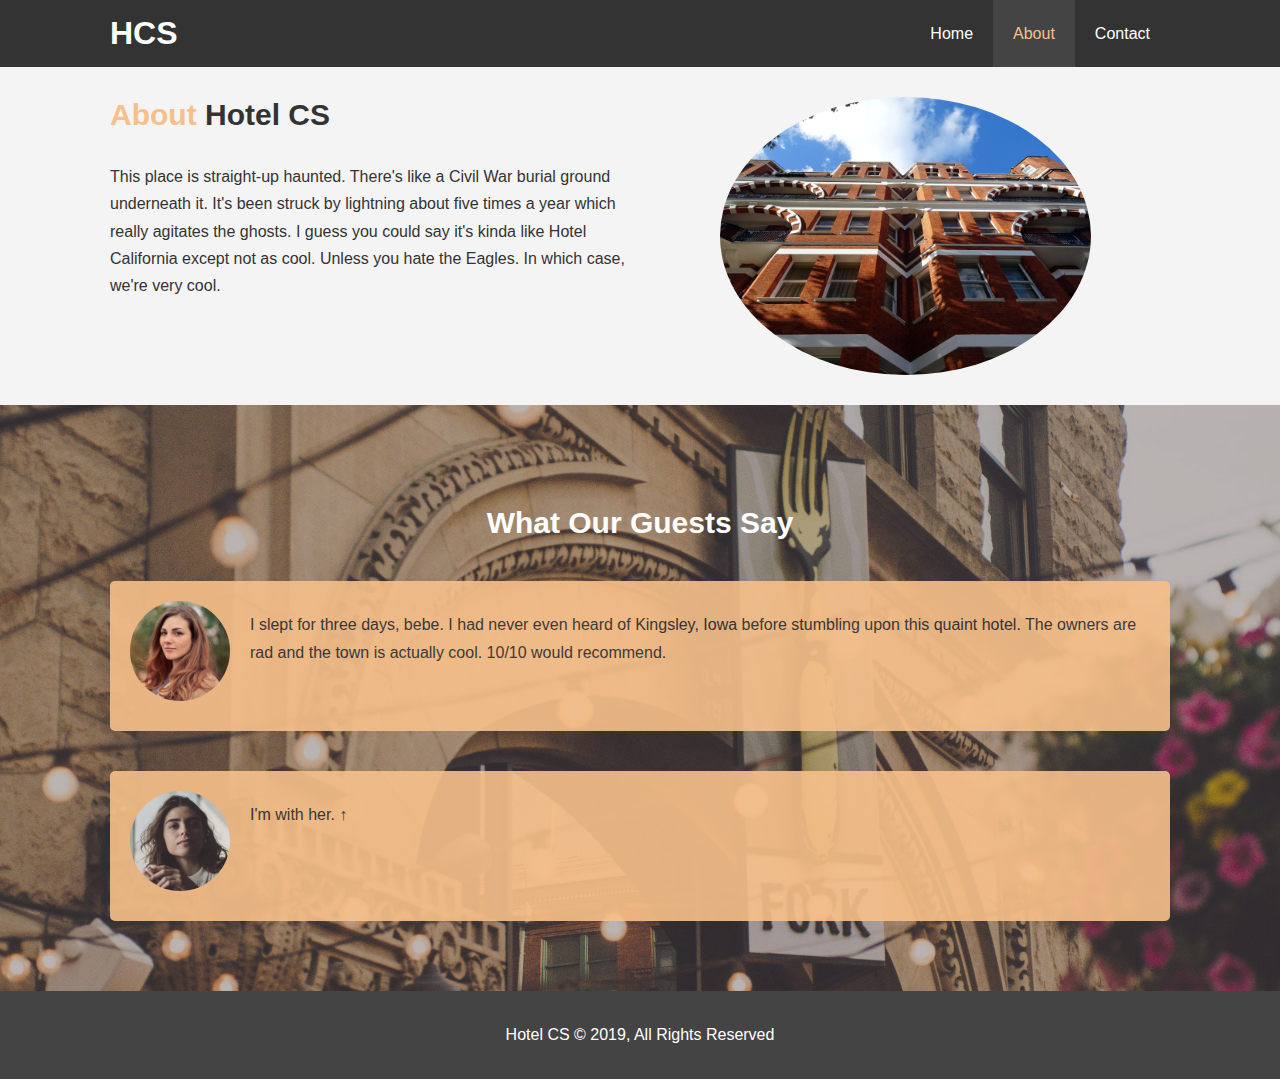
<file: about.html>
<!DOCTYPE html>
<html lang="en">
<head>
  <meta charset="UTF-8">
  <meta name="viewport" content="width=device-width, initial-scale=1.0">
  <meta http-equiv="X-UA-Compatible" content="ie=edge">
  <meta name="description" content="Welcome to the most extraordinary hotel in Boston Massachusetts">
  <meta name="keywords" content="hotel,boston hotel,new england hotel">
  <link rel="stylesheet" href="css/style.css">
  <link rel="stylesheet" media="screen and (max-width: 768px)" href="css/mobile.css">
  <title>Hotel CS | About</title>
</head>
<body>
  <header>
    <nav id="navbar">
      <div class="container">
        <h1 class="logo"><a href="index.html">HCS</a></h1>
        <ul>
          <li><a href="index.html">Home</a></li>
          <li><a class="current" href="about.html">About</a></li>
          <li><a href="contact.html">Contact</a></li>
        </ul>
      </div>
    </nav>
  </header>

  <section id="about-info" class="bg-light py-3">
    <div class="container">
      <div class="info-left">
        <h1 class="l-heading"><span class="text-primary">About</span> Hotel CS</h1>
        <p>This place is straight-up haunted. There's like a Civil War burial ground underneath it. It's been struck by lightning about five times a year which really agitates the ghosts. I guess you could say it's kinda like Hotel California except not as cool. Unless you hate the Eagles. In which case, we're very cool.</p>
      </div>
      <div class="info-right">
        <img src="./img/photo-2.jpg" alt="hotel">
      </div>
    </div>
  </section>

  <div class="clr"></div>

  <section id="testimonials" class="py-3">
    <div class="container">
      <h2 class="l-heading">What Our Guests Say</h2>
      <div class="testimonial bg-primary">
        <img src="./img/person-1.jpg" alt="Samantha">
        <p>I slept for three days, bebe. I had never even heard of Kingsley, Iowa before stumbling upon this quaint hotel. The owners are rad and the town is actually cool. 10/10 would recommend.</p>
      </div>
      <div class="testimonial bg-primary">
        <img src="./img/person-2.jpg" alt="Tracy">
        <p>I'm with her. &#8593;</p>
      </div>
    </div>
  </section>

  <footer id="main-footer">
    <p>Hotel CS &copy; 2019, All Rights Reserved</p>
  </footer>
</body>
</html>
</file>
<file: css/mobile.css>
#navbar .logo {
  float: none;
  text-align: center;
}

#navbar ul, #navbar ul li {
  float: none;
}

#navbar ul li a {
  padding: 5px;
  border-bottom: #444 dotted 1px;
}

/* Showcase */
#showcase {
  height: 100%;
}

#showcase .showcase-content {
  padding-top: 70px;
  padding-bottom: 30px;
}

/* Home Info */
#home-info {
  height: 100%;
}

#home-info .info-img {
  display: none;
}

#home-info .info-content {
  float: none;
  width: 100%;
}

/* Boxes */
.box {
  float: none;
  width: 100%;
}

/* About Info */
#about-info .info-right,
#about-info .info-left {
  float: none;
  width: 100%;
}

.l-heading {
  text-align: center;
}

#about-info .info-right {
  margin-top: 30px;
}

/* Contact */
#contact-info .box {
  border-bottom: #444 dotted 1px;
}
</file>
<file: css/style.css>
/* Reset */
* {
  margin: 0;
  padding:0;
  box-sizing: border-box;
}

/* Main Styling */
html,body {
  font-family: 'Segoe UI', Tahoma, Geneva, Verdana, sans-serif;
  line-height: 1.7em;
}

a {
  color: #333;
  text-decoration: none;
}

h1, h2, h3 {
  padding-bottom: 20px;
}

p {
  margin: 10px 0;
}

/* Utility Classes */
.container {
  margin: auto;
  max-width: 1100px;
  overflow: auto;
  padding: 0 20px;
}

.text-primary {
  color: #f7c08a;
}

.lead {
  font-size: 20px;
}

.btn {
  display: inline-block;
  font-size: 18px;
  color: #fff;
  background: #333;
  padding: 13px 20px;
  border: none;
  cursor: pointer;
  border-radius: 5px;
}

.btn:hover {
  background: #f7c08a;
  color: #333;
}

.btn-light {
  background: #f4f4f4;
  color: #333;
}

.bg-dark {
  background: #333;
  color: #fff;
}

.bg-light {
  background: #f4f4f4;
  color: #333;
}

.bg-primary {
  background: #f7c08a;
  color: #333;
}

.clr {
  clear: both;
}

.l-heading {
  font-size: 30px;
  line-height: 1.2;
}

/* Padding */
.py-1 { padding: 10px 0;}
.py-2 { padding: 20px 0;}
.py-3 { padding: 30px 0;}

/* Navbar */
#navbar {
  background: #333;
  color: #fff;
  overflow: auto;
}

#navbar a {
  color: #fff;
}

#navbar .logo {
  float: left;
  padding-top: 20px;
}

#navbar ul {
  list-style: none;
  float: right;
}

#navbar ul li {
  float: left;
}

#navbar ul li a {
  display: block;
  padding: 20px;
  text-align: center;
}

#navbar ul li a:hover, 
#navbar ul li a.current {
  background: #444;
  color: #f7c08a;
}

/* Showcase */
#showcase {
  background: url('../img/showcase.jpg') no-repeat center center/cover;
  height: 600px;
}

#showcase .showcase-content {
  color: #fff;
  text-align: center;
  padding-top: 170px;
}

#showcase .showcase-content h1 {
  font-size: 60px;
  line-height: 1.2em;
}

#showcase .showcase-content p {
  padding-bottom: 20px;
  line-height: 1.7em;
}

/* Home Info */
#home-info {
  height: 500px;
}

#home-info .info-img {
  float: left;
  width: 50%;
  background: url('../img/photo-1.jpg') no-repeat;
  min-height: 100%;
}

#home-info .info-content {
  float: right;
  width: 50%;
  height: 100%;
  text-align: center;
  padding: 50px 30px;
  overflow: hidden;
}

#home-info .info-content p {
  padding-bottom: 30px;
}

/* Features */
.box {
  float: left;
  width: 33.3%;
  padding: 50px;
  text-align: center;
}

.box i {
  margin-bottom: 10px;
  text-align: center;
}

.box p, .box i, .box h3 {
  text-align: center;
}

/* About Info */
#about-info .info-right {
  float: right;
  width: 50%;
  min-height: 100%;
}

#about-info .info-right img {
  display: block;
  margin: auto;
  width: 70%;
  border-radius: 50%;
}

#about-info .info-left {
  float: left;
  width: 50%;
  min-height: 100%;
}

/* Testimonials */
#testimonials {
  height: 100%;
  background: url('../img/test-bg.jpg') no-repeat center center/cover;
  padding-top: 100px;
}

#testimonials .testimonial {
  padding: 20px;
  margin-bottom: 40px;
  border-radius: 5px;
  opacity: 0.9;
  min-height: 150px;
}

#testimonials .testimonial img {
  width: 100px;
  float: left;
  margin-right: 20px;
  border-radius: 50%;
}

#testimonials h2 {
  color: white;
  text-align: center;
  padding-bottom: 40px;
}

/* Contact Form */
#contact-form .form-group {
  margin-bottom: 20px;
}

#contact-form label {
  display: block;
  margin-bottom: 5px;
}

#contact-form input, 
#contact-form textarea {
  width: 100%;
  padding: 10px;
  border: 1px #ddd solid;
  border-radius: 5px;
}

#contact-form textarea {
  height: 200px;
}

#contact-form input:focus, 
#contact-form textarea:focus {
  outline: none;
  border-color: #f7c08a;
}

/* Footer */
#main-footer {
  text-align: center;
  background: #444;
  color: #fff;
  padding: 20px;
}
</file>
